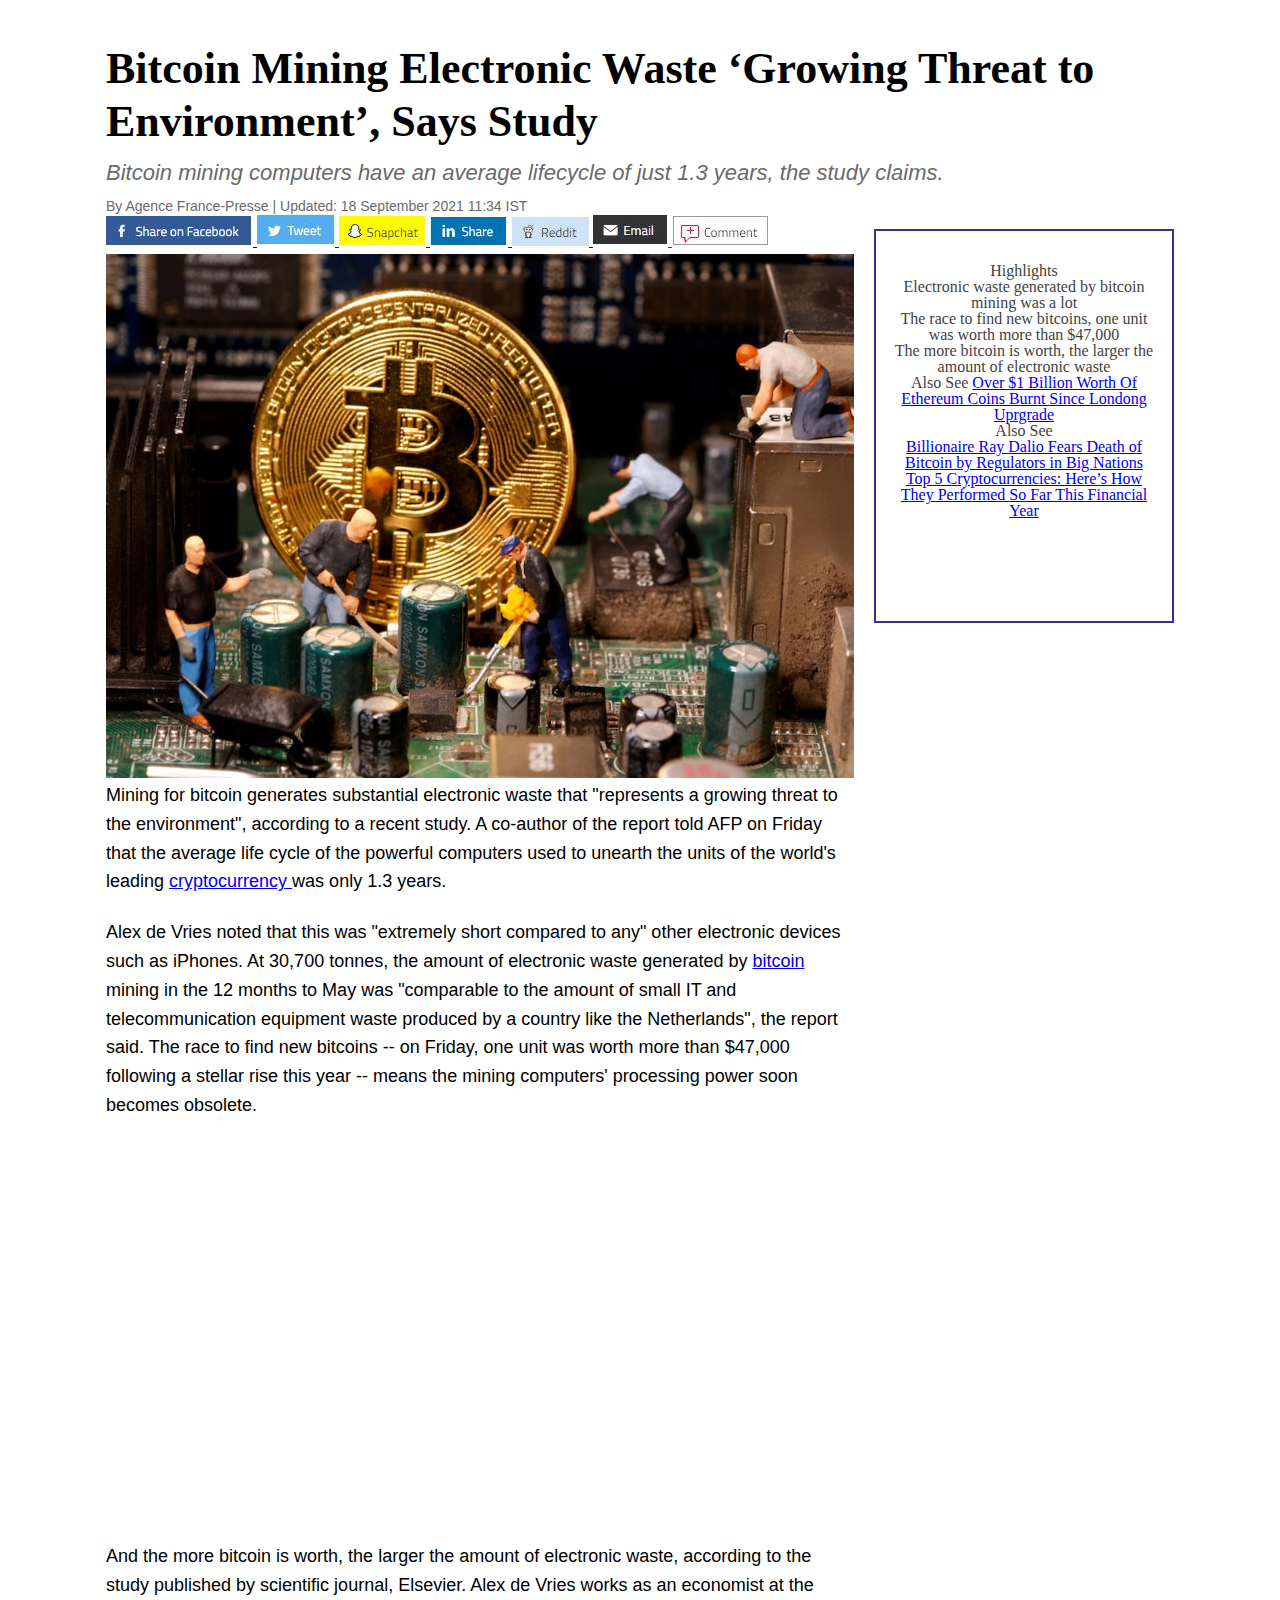
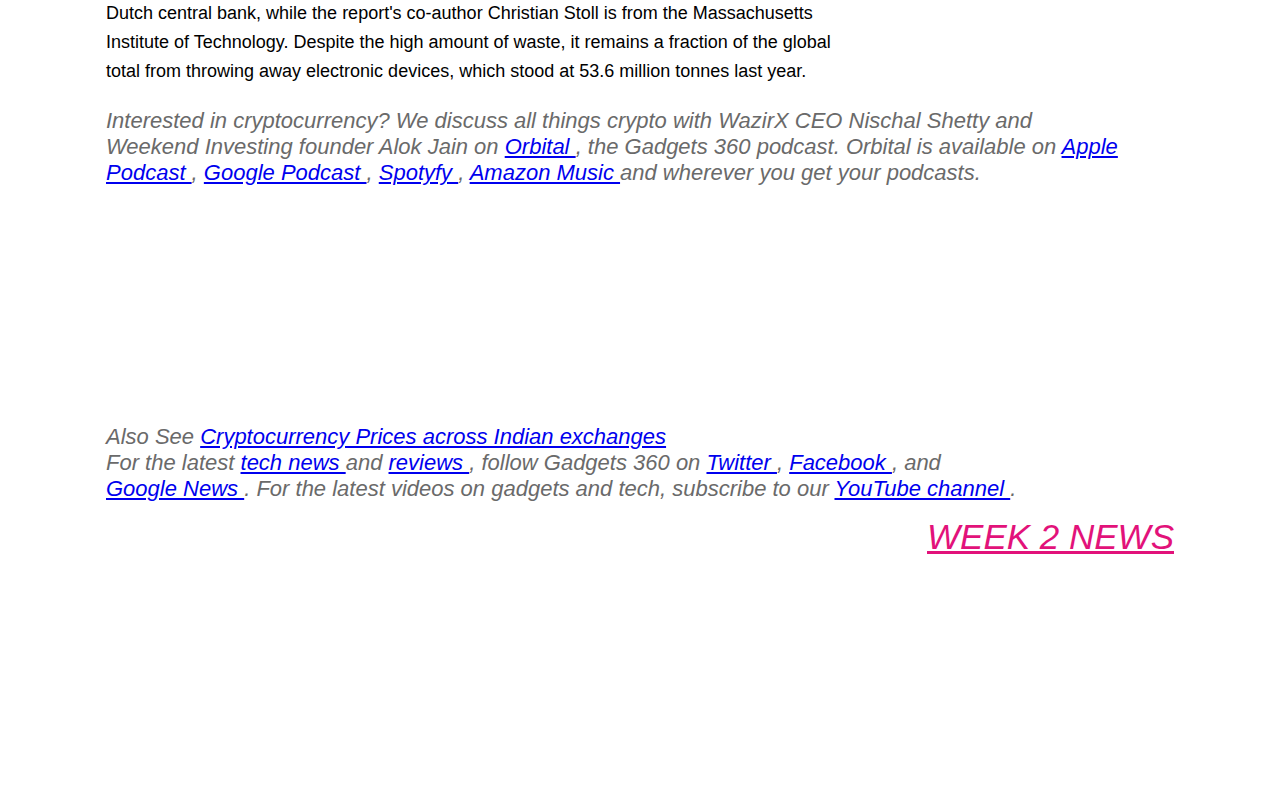
<file: bitcoin-mining-waste-week-01.html>
<!DOCTYPE html >
<html lang="en">
    <head>
        <meta charset="UTF-8">
        <meta http-equiv="X-UA-Compatible" content="IE=edge">
        <meta name="viewport" content="width=device-width, initial-scale=1.0">  
        <title>Bitcoin Mining Electronic Waste ‘Growing Threat to Environment’, Says Study</title>
        <link rel="stylesheet" href="./css/reset.css">
        <link rel="stylesheet" href="./css/style.css">
    </head>
    <body>
        <div class="container">
            <div class="header">
                <div class="title">
                    <h1>
                        Bitcoin Mining Electronic Waste ‘Growing Threat to Environment’, Says Study
                    </h1>
                </div>
                <div class="subtitle">
                    <h2>
                        Bitcoin mining computers have an average lifecycle of just 1.3 years, the study claims.
                    </h2>
                </div>
                <div class="by">
                    <h3>
                        By Agence France-Presse | Updated: 18 September 2021 11:34 IST
                    </h3>
                </div>
                <div class="share">
                <a 
                    href="https://www.facebook.com/sharer.php?u=https%3A%2F%2Fgadgets.ndtv.com%2Fcryptocurrency%2Fnews%2Fcryptocurrency-bitcoin-mining-electronic-waste-energy-consumption-study-2545088&text=Bitcoin%20Mining%20Generates%20Substantial%20Electronic%20Waste%3A%20Study"
                >
                    <img 
                        src="./assets/img/facebook.JPG" 
                        alt="facebook"
                    >
                </a>
                <a 
                    href="https://twitter.com/intent/tweet?url=https%3A%2F%2Fgadgets.ndtv.com%2Fcryptocurrency%2Fnews%2Fcryptocurrency-bitcoin-mining-electronic-waste-energy-consumption-study-2545088&text=Bitcoin+Mining+Generates+Substantial+Electronic+Waste%3A+Study"
                >
                    <img 
                        src="./assets/img/twitter.JPG" 
                        alt="twitter"
                    >
                </a>
                <a 
                    href="https://snapchat.com/scan?attachmentUrl=https%3A%2F%2Fgadgets.ndtv.com%2Fcryptocurrency%2Fnews%2Fcryptocurrency-bitcoin-mining-electronic-waste-energy-consumption-study-2545088%3Fsnapchat%3D1"
                >
                    <img 
                        src="./assets/img/snapchat.JPG" 
                        alt="snapchat"
                    >
                </a>
                <a 
                    href="https://www.linkedin.com/sharing/share-offsite/?url=https%3A%2F%2Fgadgets.ndtv.com%2Fcryptocurrency%2Fnews%2Fcryptocurrency-bitcoin-mining-electronic-waste-energy-consumption-study-2545088"
                >
                    <img 
                        src="./assets/img/linkedin.JPG" 
                        alt="linkedin"
                    >
                </a>
                <a 
                    href="https://www.reddit.com/r/technology/submit?url=https://gadgets.ndtv.com/cryptocurrency/news/cryptocurrency-bitcoin-mining-electronic-waste-energy-consumption-study-2545088"
                >
                    <img 
                        src="./assets/img/reddit.JPG" 
                        alt="reddit"
                    >
                </a>
                <a 
                    href=""
                >
                    <img 
                        src="./assets/img/email.JPG" 
                        alt="email"
                    >
                </a>
                <a 
                    href=""
                >
                    <img 
                        src="./assets/img/comment.JPG" 
                        alt="comment"
                    >
                </a>
                </div>
            </div>
            <div class="article">
                <div class="section">
                    <div>
                        <img
                            class="img-2" 
                            src=".\assets\img\img1.jpg" 
                            alt=".\assets\img\img1.jpg"
                        >
                    </div>
                    <div class="article-1">
                        <p>
                            Mining for bitcoin generates substantial electronic waste that "represents a growing threat to the
                            environment", according to a recent study. A co-author of the report told AFP on Friday that the
                            average life cycle of the powerful computers used to unearth the units of the world's leading
                            <a 
                                href="https://gadgets.ndtv.com/finance/crypto-currency-price-in-india-inr-compare-bitcoin-ether-dogecoin-ripple-litecoin"
                            >
                                cryptocurrency
                            </a>
                            was only 1.3 years.
                        </p>
                    </div>
                    <div class="article-2">
                        <p>
                            Alex de Vries noted that this was "extremely short compared to any" other electronic devices such
                            as iPhones. At 30,700 tonnes, the amount of electronic waste generated by 
                            <a 
                                href="https://gadgets.ndtv.com/finance/bitcoin-price-history"
                            >
                                bitcoin
                            </a>
                            mining in the 12 months to May was "comparable to the amount of small IT and telecommunication equipment
                            waste produced by a country like the Netherlands", the report said.
                            The race to find new bitcoins -- on Friday, one unit was worth more than $47,000 following a
                            stellar rise this year -- means the mining computers' processing power soon becomes obsolete.
                        </p>
                    </div>
                    <div class="video">
                        <iframe 
                            width="560" 
                            height="315" 
                            src="https://www.youtube.com/embed/HYusTldpgtY" 
                            title="YouTube video player" 
                            frameborder="0" 
                            allow="accelerometer; autoplay; clipboard-write; encrypted-media; gyroscope; picture-in-picture" 
                            allowfullscreen
                        >
                        </iframe>
                    </div>
                    <div class="article-3">
                        <p>
                            And the more bitcoin is worth, the larger the amount of electronic waste, according to the study
                            published by scientific journal, Elsevier.
                            Alex de Vries works as an economist at the Dutch central bank, while the report's co-author
                            Christian Stoll is from the Massachusetts Institute of Technology.
                            Despite the high amount of waste, it remains a fraction of the global total from throwing away
                            electronic devices, which stood at 53.6 million tonnes last year.
                        </p>
                    </div>
                </div>
                <div class="aside">           
                    <h4>
                        Highlights
                    </h4>
                    <ul>
                        <li>Electronic waste generated by bitcoin mining was a lot</li>
                        <li>The race to find new bitcoins, one unit was worth more than $47,000</li>
                        <li>The more bitcoin is worth, the larger the amount of electronic waste</li>
                    </ul>
                    <p>
                        Also See 
                        <a 
                            href="https://gadgets.ndtv.com/cryptocurrency/news/ethereum-coins-worth-more-than-1-billion-burnt-after-london-upgrade-2544250"
                        >
                            Over $1 Billion Worth Of Ethereum Coins Burnt Since Londong Uprgrade
                        </a>
                    </p>
                    <p>
                        Also See
                    </p>
                    <ul>
                        <li>
                            <a 
                                href="https://gadgets.ndtv.com/cryptocurrency/news/ray-dalio-bitcoin-cryptocurrencies-being-killed-by-regulators-in-india-china-2544545"
                            >
                                Billionaire Ray Dalio Fears Death of Bitcoin by Regulators in Big Nations
                            </a>
                        </li>
                        <li>
                            <a 
                                href="https://gadgets.ndtv.com/cryptocurrency/features/cryptocurrency-price-bitcoin-ether-cardano-tether-ripple-btc-eth-ada-usdt-xrp-performance-fy-2021-april-1-2543981"
                            >
                                Top 5 Cryptocurrencies: Here’s How They Performed So Far This Financial Year
                            </a>
                        </li>
                    </ul>
                </div>               
            </div>
            <div class="footer">
                <p>
                    Interested in cryptocurrency? We discuss all things crypto with WazirX CEO Nischal Shetty and
                </p>
                <p>
                    Weekend Investing founder Alok Jain on 
                    <a 
                        href="https://gadgets.ndtv.com/tags/orbital"
                    >
                        Orbital
                    </a>
                    , the Gadgets 360 podcast. Orbital is available on 
                    <a 
                        href="https://podcasts.apple.com/in/podcast/orbital/id1121036073"
                    >
                        Apple Podcast
                    </a>
                    , 
                    <a 
                        href="https://podcasts.google.com/feed/aHR0cHM6Ly9jZG4uZ2FkZ2V0czM2MC5jb20vY29udGVudC9kYXRhL3htbC9vcmJpdGFsLnhtbA"
                    >
                        Google Podcast
                    </a>
                    , 
                    <a 
                        href="https://open.spotify.com/show/1TQIHsTESxrsHleJVhUKcr"
                    >
                        Spotyfy
                    </a>
                    , 
                    <a 
                        href="https://music.amazon.in/podcasts/e3a8ca64-3005-4427-a89e-b3e8ec828c3b/Orbital"
                    >
                        Amazon Music
                    </a> 
                    and wherever you get your podcasts.
                </p>
                <iframe
                    allow="encrypted-media"
                    allowtransparency="true"
                    frameborder="0"
                    height="232"
                    src="https://open.spotify.com/embed/episode/0Xw1AQIAUbzLdywRo26dUU?theme=0"
                    width="100%"
                >
                </iframe>
                <p>
                    Also See 
                    <a 
                        href="https://gadgets.ndtv.com/finance/crypto-currency-price-in-india-inr-compare-bitcoin-ether-dogecoin-ripple-litecoin"
                    >
                        Cryptocurrency Prices across Indian exchanges
                    </a>
                </p>
                <p>
                    For the latest 
                    <a 
                        href="https://gadgets.ndtv.com/news"
                    >
                        tech news
                    </a> 
                    and 
                    <a 
                        href="https://gadgets.ndtv.com/reviews"
                    >
                        reviews
                    </a>
                    , follow Gadgets 360 on 
                    <a 
                        href="https://twitter.com/gadgets360"
                    >
                        Twitter
                    </a>
                    , 
                    <a 
                        href="https://www.facebook.com/Gadgets360/"
                    >
                        Facebook
                    </a>
                    , and
                </p>
                <p>
                    <a 
                        href="https://news.google.com/publications/CAAqBwgKMILm3AowtoHPAQ?hl=en-IN&gl=IN&ceid=IN%3Aen"
                    >
                        Google News
                    </a>. For the latest videos on gadgets and tech, subscribe to our 
                    <a 
                        href="https://www.youtube.com/channel/UCx5e1u7BX0aKwEj3sdYXdXg"
                    >
                        YouTube channel
                    </a>.
                </p>
                <div class="footer">
                    <a 
                        class="link-4"
                        href="./st-new-season-week-02.html"
                    >
                    Week 2 News
                    </a>
                </div>
            </div>
        </div>
    </body>
</html>
</file>
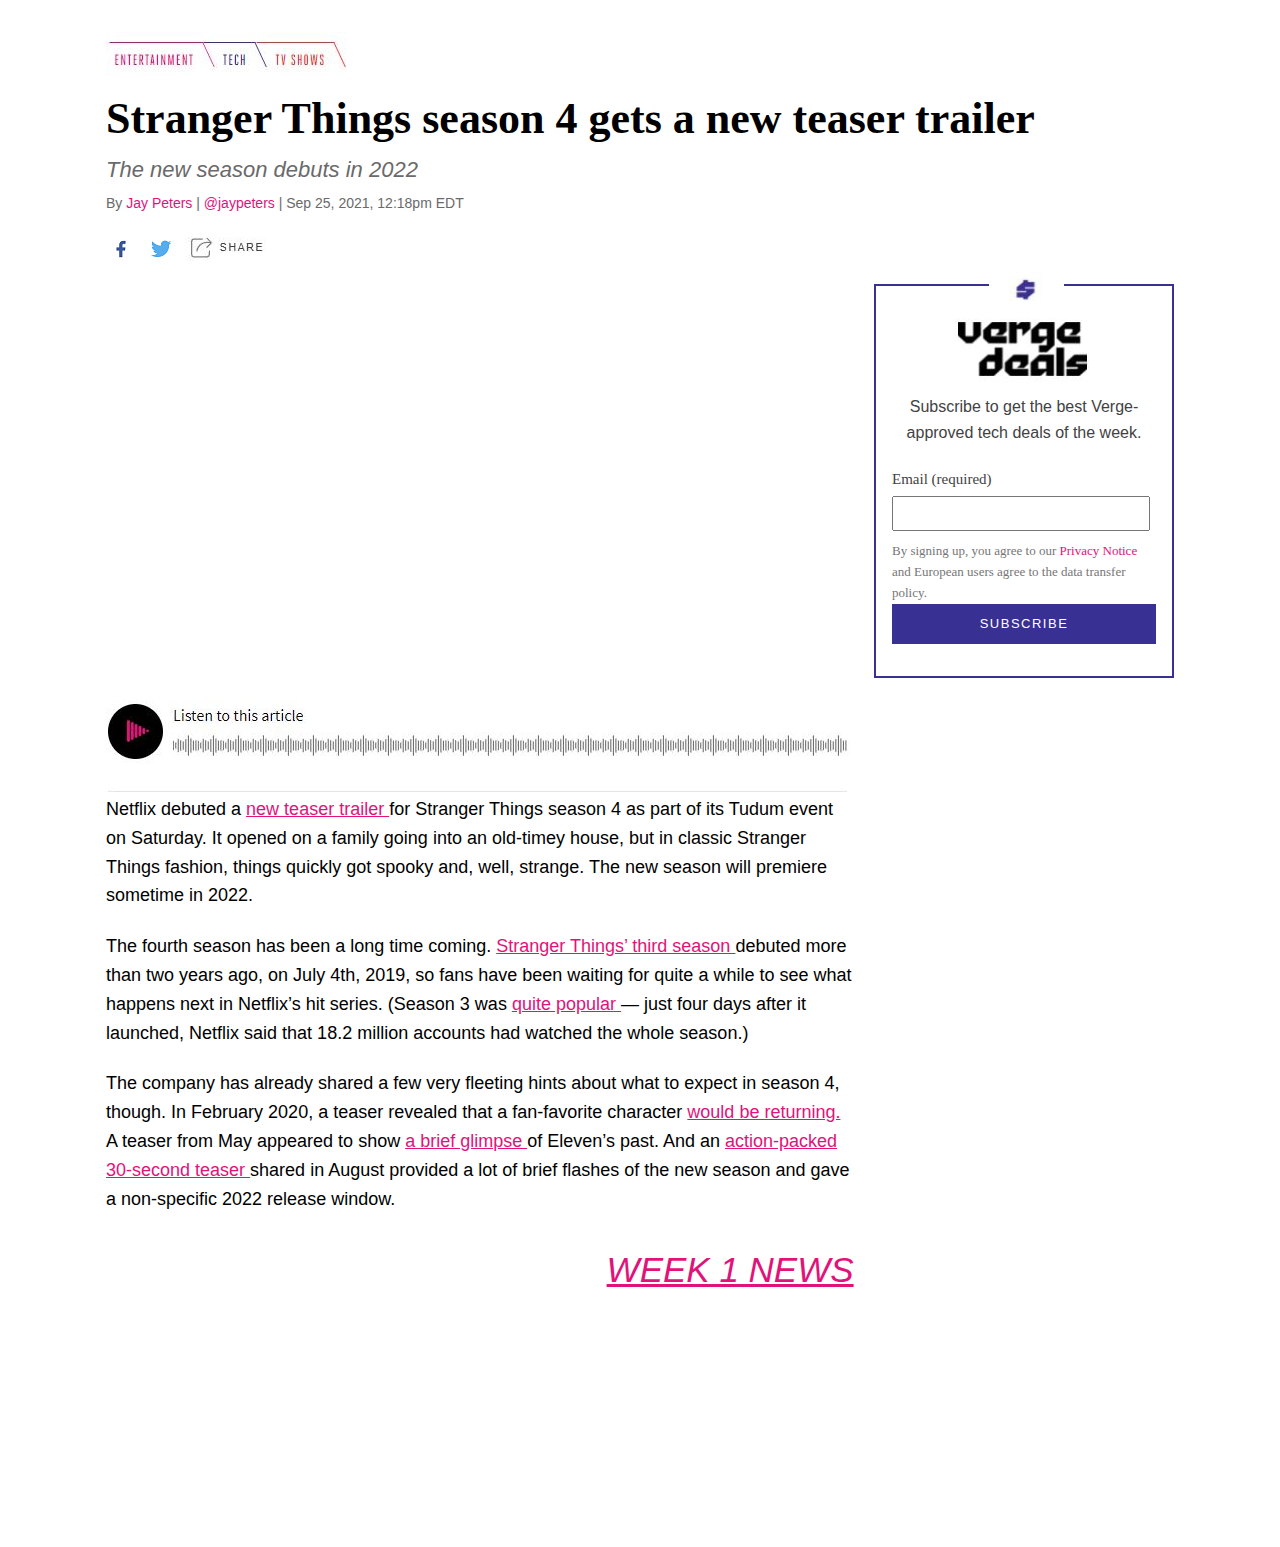
<file: st-new-season-week-02.html>
<!DOCTYPE html>
<html lang="en">
<head>
    <meta charset="UTF-8">
    <meta http-equiv="X-UA-Compatible" content="IE=edge">
    <meta name="viewport" content="width=device-width, initial-scale=1.0">
    <title>Stranger Things season 4 gets a new teaser trailer</title>
    <link rel="stylesheet" href="./css/reset.css">
    <link rel="stylesheet" href="./css/style.css">
</head>
<body>
    <div class="container">
        <div class="header">
            <div class="menu">
                <img 
                    src="./assets/img/menuimg.JPG" 
                    alt="menuimg"
                >
            </div>
            <div class="title">
                <h1>
                    Stranger Things season 4 gets a new teaser trailer
                </h1>
            </div>
            <div class="subtitle">
                <p>
                The new season debuts in 2022
                </p>
            </div>
            <div class="by">
                <span>
                    By
                    <a 
                        class="link"
                        href="https://www.theverge.com/authors/jay-peters"
                    >
                        Jay Peters
                    </a>
                    |
                    <a 
                        class="link"
                        href="https://twitter.com/jaypeters"
                    >
                        @jaypeters 
                    </a>
                    |
                    <time 
                        class="time"
                        data-ui="timestamp" 
                        datetime="2021-09-25T16:18:31"
                    >
                        Sep 25, 2021, 12:18pm EDT
                    </time>
                </span>
            </div>
        </div>
        <div class="nav">
            <a  
                class="social"
                href="https://www.facebook.com/sharer/sharer.php?text=Stranger%20Things%20season%204%20gets%20a%20new%20teaser%20trailer&u=https%3A%2F%2Fwww.theverge.com%2F22688804%2Fstranger-things-season-4-teaser-trailer-watch-netflix"
            >
                <img 
                    src="./assets/img/f.icon.png" 
                    alt="facebook_icon"
                >
            </a>
            <a 
                class="social"
                href="https://twitter.com/intent/tweet?counturl=https%3A%2F%2Fwww.theverge.com%2F22688804%2Fstranger-things-season-4-teaser-trailer-watch-netflix&text=Stranger+Things+season+4+gets+a+new+teaser+trailer&url=https%3A%2F%2Fwww.theverge.com%2F22688804%2Fstranger-things-season-4-teaser-trailer-watch-netflix&via=Verge"
            >
                <img 
                    src="./assets/img/t.icon.png" 
                    alt="twitter_icon"
                >
            </a>
            <button class="share">
                <img 
                    src="./assets/img/share.JPG" 
                    alt="share"
                >
            </button>
        </div>
        <div class="article">
            <div class="section">
                <div class="video">
                    <iframe 
                        class="iframe" 
                        src="https://www.youtube.com/embed/hgsUzL75Yjk" 
                        title="YouTube video player" 
                        frameborder="0" 
                        allow="accelerometer; autoplay; clipboard-write; encrypted-media; gyroscope; picture-in-picture" 
                        allowfullscreen
                    >
                    </iframe>
                </div>
                <div>
                    <img 
                        src="./assets/img/remixd.JPG" 
                        alt="remixd"
                    >
                </div>
                <div class="article-1">
                    <p>
                        Netflix debuted a 
                        <a 
                            class="link-2"
                            href="https://www.youtube.com/watch?v=hgsUzL75Yjk"
                        >
                            new teaser trailer
                        </a> 
                        for Stranger Things season 4 as part of its Tudum event
                        on Saturday. It opened on a family going into an old-timey house, but in classic Stranger
                        Things fashion, things quickly got spooky and, well, strange. The new season will premiere
                        sometime in 2022.
                    </p>
                </div>
                <div class="article-2">
                    <p>
                        The fourth season has been a long time coming.
                        <a 
                            class="link-2"
                            href="https://www.theverge.com/2019/7/5/20683399/stranger-things-season-3-review-duffer-brothers-finn-wolfhard-millie-bobby-brown-david-harbour"
                        >
                            Stranger Things’ third season
                        </a>  
                        debuted
                        more than two years ago, on July 4th, 2019, so fans have been waiting for quite a while to
                        see what happens next in Netflix’s hit series. (Season 3 was 
                        <a 
                            class="link-2"
                            href="https://www.theverge.com/2019/7/12/20692109/stranger-things-3-netflix-nielsen-media-research-hit"
                        >
                            quite popular
                        </a> 
                        — just four days
                        after it launched, Netflix said that 18.2 million accounts had watched the whole season.)
                    </p>
                </div>
                <div class="article-3">
                    <p>
                        The company has already shared a few very fleeting hints about what to expect in season 4,
                        though. In February 2020, a teaser revealed that a fan-favorite character 
                        <a 
                            class="link-2"
                            href="https://www.theverge.com/2020/2/14/21137590/netflix-stranger-things-4-trailer-character-teaser-missing-return"
                        >
                            would be returning.
                        </a>
                        A teaser from May appeared to show 
                        <a 
                            class="link-2"
                            href="https://www.theverge.com/2021/5/6/22422642/stranger-things-4-new-trailer-netflix-eleven"
                        >
                            a brief glimpse
                        </a>  
                        of Eleven’s past. And an 
                        <a 
                            class="link-2"
                            href="https://www.theverge.com/2021/8/6/22612753/netflix-stranger-things-season-four-release-date"
                        >
                            action-packed 30-second teaser
                        </a> 
                        shared in August provided a lot of brief flashes of the new season and
                        gave a non-specific 2022 release window.
                    </p>
                </div>
                <div class="footer">
                    <a
                        class="link-4" 
                        href="./bitcoin-mining-waste-week-01.html"
                    >
                        Week 1 News
                    </a>                 
                </div> 
            </div>
            <div class="aside">
                <div class="icon-container">
                    <img 
                        class="aside-icon"
                        src="./assets/img/dolaricon.JPG" 
                        alt="dolaricon"
                    >
                </div>
                <div class="img-container">
                    <img
                        class="aside-img"
                        src="./assets/img/asideimg.JPG" 
                        alt="verge"
                    >
                </div>
                <div class="aside-text">  
                    <p>
                        Subscribe to get the best Verge-approved tech deals of the week.
                    </p>
                </div>
                <form 
                    class="form"
                    action="/action_page.php"
                >   
                    <label 
                        for="email"
                    >
                        Email (required)
                    </label>
                    <input 
                        type="email" 
                        class="email" 
                        name="email"
                    >
                    <p class="terms">
                        By signing up, you agree to our 
                        <a 
                            class="link-3"
                            href="https://www.voxmedia.com/legal/privacy-notice"
                        >
                            Privacy Notice
                        </a>  
                        and European users agree to the data transfer policy.
                    </p>
                        <input
                            class="button"
                            type="submit" 
                            value="Subscribe"
                        >
                </form>
            </div>
        </div>
    </div>
</body>
</html>
</file>
<file: css/style.css>
.container {
    width: 1068px;
    height: auto;
    margin: 16px auto 0;
    padding: 16px 16px 0;
}

.menu{
    width: 100%;
    height: 50px;
}

.header{
    height: 175px;
    width: auto;
    margin-bottom: 22px;
}

.title{
    font-size: 44px;
    font-weight: 600;
    line-height: 1.2;
    margin-bottom: 11px;
    color: #000;
    padding-top: 11px;
}

.subtitle{
    font-family: "adelle-sans",Helvetica,sans-serif;
    font-style: italic;
    font-weight: 400;
    letter-spacing: normal;
    line-height: normal;
    text-transform: none;
    font-size: 22px;
    color: #6A6A6A;
    margin-bottom: 12px;
}

.by{  
    font-family: Helvetica, sans-serif;
    letter-spacing: normal;
    line-height: normal;
    font-size: 14px;
    color: #6A6A6A;
}

.social{
    margin-right: 10px;
    padding-top: 5px;
}

.share{
    border: none;
    background-color: #ffffff;
    padding: 0;
}

.link{   
    color: #e2127A;
    text-decoration: inherit;
}

.time{
    color: #6A6A6A;
}

.nav{
    display: flex;
}

.article{
    width: 1068px;
    height: auto;
    margin-top: 16px;
    position: relative;
}

.section{
    height: 100%;
    width: 70%;
    float: left;
}

.img-container{
    width: 100%;
    height: 54px;
    margin-bottom: 22px;
    position: relative;
}

.aside-img{
    position: absolute;
    left: calc(50% - 70px); 
}

.aside{
    position: relative;
    height: 342px;
    width: 264px;
    float: right;
    text-align: center;
    border: 2px solid #000000;
    color: #424242;
    padding: 32px 16px 16px;
    border-color: #383092;
}

.form{
    text-align: left;
    font-size: 15px;
    line-height: 1.6;
}

.email{
    padding: 8px;
    width: 90%;
    margin: 5px 0 10px 0;
}

.terms{
    font-size: 13px;
    color: #767676;
}

.aside-text{
    margin-bottom: 22px;
    font-size: 16px;
    font-family: Arial, Helvetica, sans-serif;
    line-height: 1.6;
}

.article-1{
    margin-bottom: 22px;
    font-size: 18px;
    font-family: Helvetica, sans-serif;
    font-weight: 300;
    line-height: 1.6;

}

.article-2{
    margin-bottom: 22px;
    font-size: 18px;
    font-family: Helvetica, sans-serif;
    font-weight: 300;
    line-height: 1.6;
}

.article-3{
    margin-bottom: 22px;
    font-size: 18px;
    font-family: Helvetica, sans-serif;
    font-weight: 300;
    line-height: 1.6;
}

.video{
    width: 100%;
    height: 400px;
    
}

.link-2{
    color: #e2127A;
}

.link-3{
    text-decoration: inherit;
    color: #e2127A;
}

.iframe{
    width: 100%;
    height: 100%;    
}

.button{
    border: none;
    color: #ffffff;
    cursor: pointer;
    font-size: 13px;
    letter-spacing: 1.5px;
    text-transform: uppercase;
    width: 100%;
    height: 40px;
    background-color: #383092;
}

.aside-icon{
    width: 35px;
    height: 35px;
}

.icon-container{
    position: absolute;
    top: -15px;
    left: calc(50% - 35px);
    padding: 0 20px;
    background-color: #ffffff;
}

.footer{
    font-family: "adelle-sans",Helvetica,sans-serif;
    font-style: italic;
    font-weight: 400;
    letter-spacing: normal;
    line-height: normal;
    text-transform: none;
    font-size: 22px;
    color: #6A6A6A;
    margin-bottom: 12px;
    width: 100%;
    height: 300px;
    float: left;
}

.img-2{
    padding-top: 25px;
    width: 100%;
    height: 524px;
    position: relative;
}

.link-4{
    padding-top: 15px;
    color: #e2127A;
    font-size: 35px;
    text-transform: uppercase;
    float: right;
}
</file>
